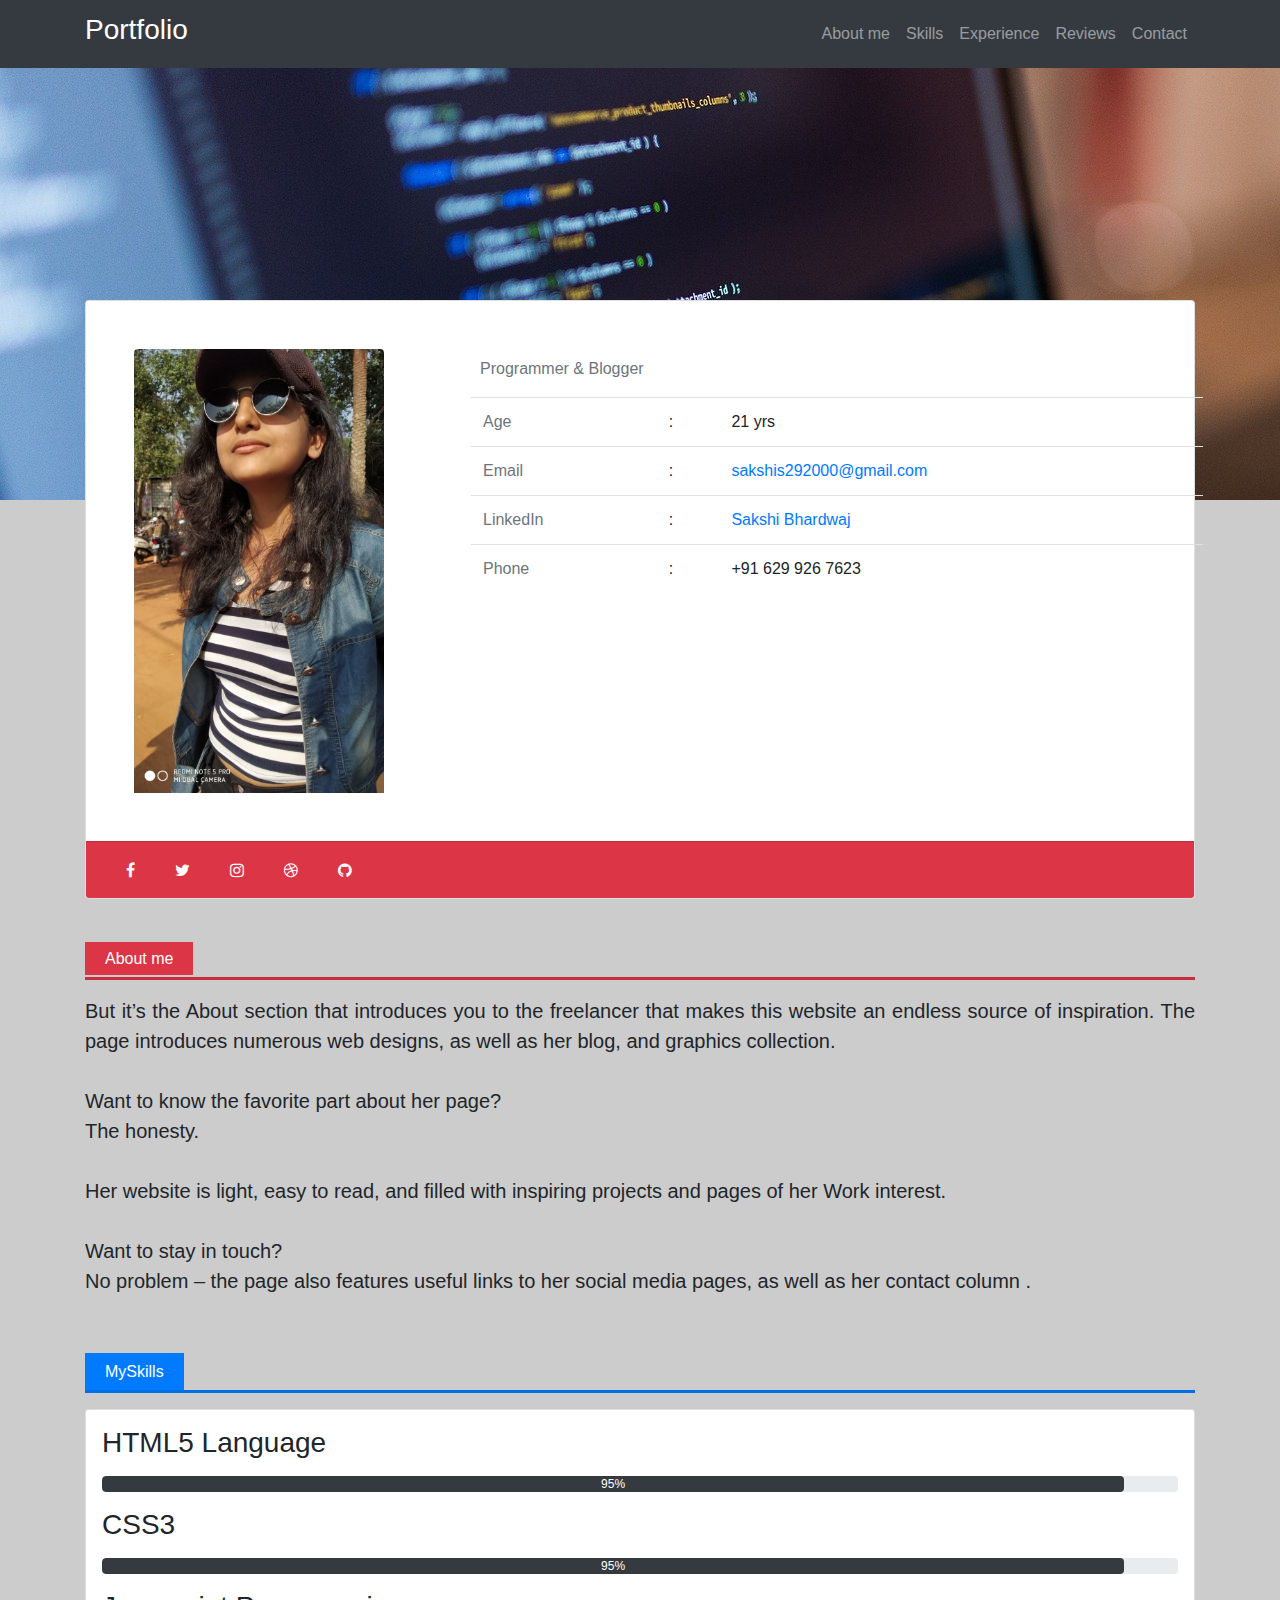
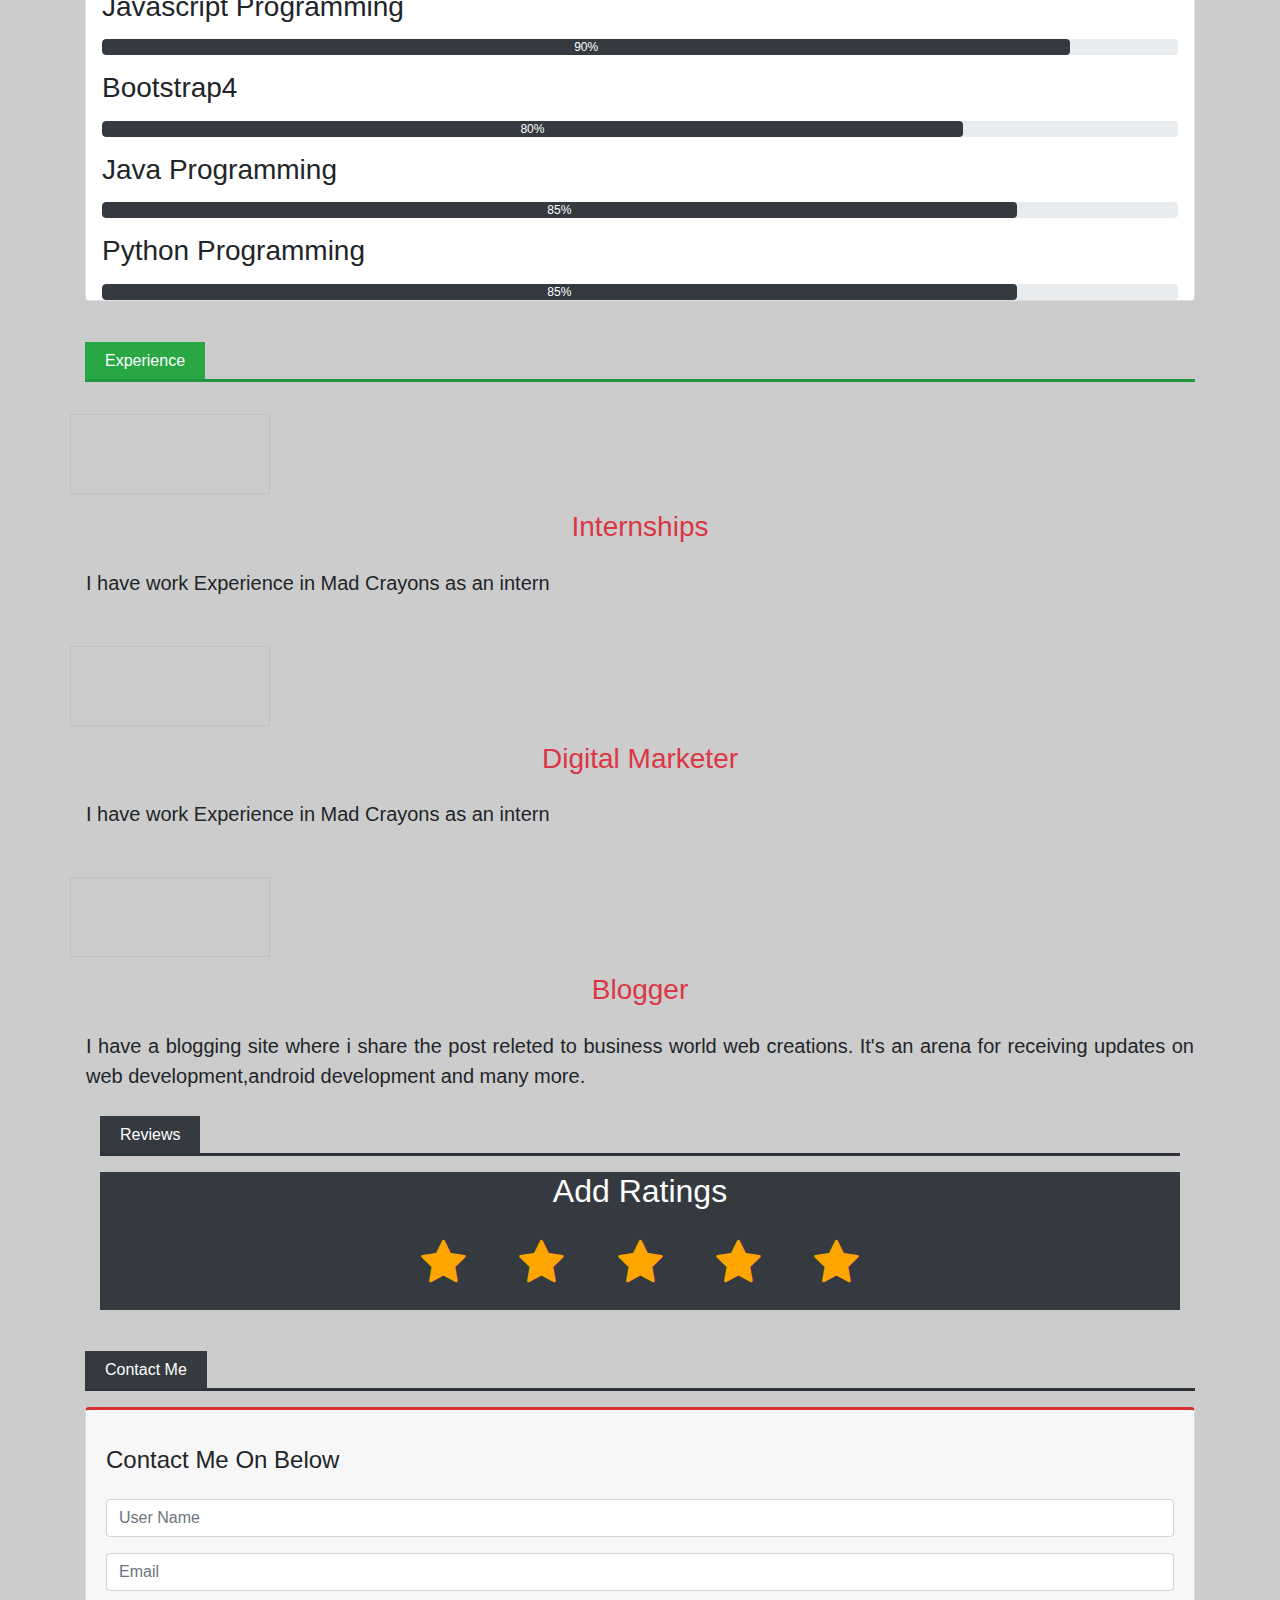
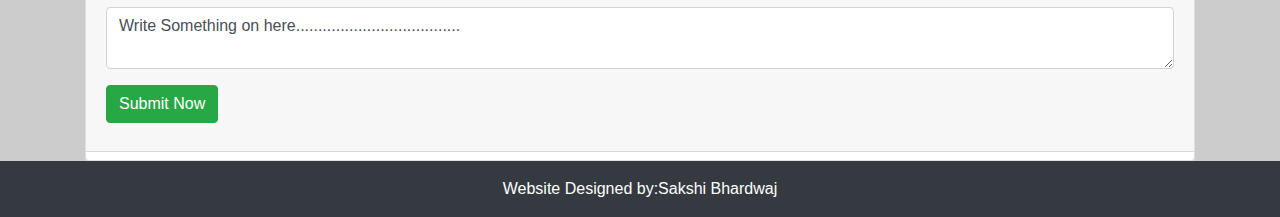
<file: index.html>
<!DOCTYPE html>
<html lang="en">
  <head>
    <meta charset="utf-8">
    <meta http-equiv="X-UA-Compatible" content="IE=edge">
    <meta name="viewport" content="width=device-width, initial-scale=1">
    <!-- The above 3 meta tags *must* come first in the head; any other head content must come *after* these tags -->
    <title>My Portfolio</title>

    <!-- Bootstrap -->
    <link href="css/mystyle.css" rel="stylesheet">

    

    <link rel="stylesheet" href="https://cdnjs.cloudflare.com/ajax/libs/font-awesome/4.7.0/css/font-awesome.min.css">

    <link rel="stylesheet" href="https://maxcdn.bootstrapcdn.com/bootstrap/4.1.3/css/bootstrap.min.css">
<script src="https://ajax.googleapis.com/ajax/libs/jquery/3.3.1/jquery.min.js"></script>
<script src="https://cdnjs.cloudflare.com/ajax/libs/popper.js/1.14.3/umd/popper.min.js"></script>
<script src="https://maxcdn.bootstrapcdn.com/bootstrap/4.1.3/js/bootstrap.min.js"></script>

    


    
  </head>
  <body data-spy="scroll" data-target="navbar">
    <div id="Header">
      <nav class="navbar navbar-expand-sm navbar-dark bg-dark fixed-top">
        <div class="container">
          <button class="navbar-toggler" data-toggle="collapse" data-target="#Navbar">
            <span class="navbar-toggler-icon"></span>
          </button>
          <a href="#" class="navbar-brand"><h3>Portfolio</h3></a>
          <div class="collapse navbar-collapse" id="#Navbar"></div>
          <ul class="navbar-nav ml-auto">
            <li class="nav-item"><a href="#About" class="nav-link">About me</a></li>
            <li class="nav-item"><a href="#Skills" class="nav-link">Skills</a></li>
            <li class="nav-item"><a href="#Experience" class="nav-link">Experience</a></li>
            <li class="nav-item"><a href="#Reviews" class="nav-link">Reviews</a></li>
            <li class="nav-item"><a href="#Contact" class="nav-link">Contact</a></li>

          </ul>
        </div>
      </nav>
    </div>
<!--Showcase-->
  <div id="bg-img"></div>

    <!--About me-->
    <div id="About">
      <div class="container">
        <div class="row">
          <div class="col">
            <div id="AboutData">
              <div class="card bg-white">
                <div class="card-title my-5">
                  <div class="media">
                    <img src="img/person2.jpg" width="250" height="250" class="img-fluid rounded-top mx-5 d-none d-lg-block">
                    <div class="media-body">
                      <h3 class="display-4 ml-5"></h3>
                      <p class="text-muted ml-5">Programmer & Blogger</p>
                      <div class="container">
                        <table class="table table-response ml-4">
                          <tr>
                            <td class="text-muted">Age</td>
                            <td>:</td>
                            <td>21 yrs</td>

                          </tr>
                          <tr>
                            <td class="text-muted">Email</td>
                            <td>:</td>
                            <td><a href="mailto:sakshis292000@gmail.com">sakshis292000@gmail.com</a></td>

                          </tr>
                          <tr>
                            <td class="text-muted">LinkedIn</td>
                            <td>:</td>
                            <td><a href="https://www.linkedin.com/in/sakshi-bhardwaj-bb399b1b3/">Sakshi Bhardwaj<a></td>

                          </tr>
                          <tr>
                            <td class="text-muted">Phone</td>
                            <td>:</td>
                            <td>+91 629 926 7623</td>

                          </tr>
                        </table>
                      </div>
                    </div>
                  </div>
                </div><div class="card-footer bg-danger">
                  <!--<a href="#" ><i class="fa fa facebook fa-2x mx-3"></i></a>
                  <a href="#" ><i class="fa fa twitter fa-2x mx-3"></i></a>
                  <a href="#" ><i class="fa fa youtube fa-2x mx-3"></i></a>
                  <a href="#" ><i class="fa fa pinterest fa-2x mx-3"></i></a>
                  <a href="#" ><i class="fa fa github fa-2x mx-3"></i></a>-->
                  <p class="mb-0 d-flex">
                    <a href="#" class="d-flex align-items-center justify-content-center"><span class="fa fa-facebook"><i class="sr-only">Facebook</i></span></a>
                    <a href="#" class="d-flex align-items-center justify-content-center"><span class="fa fa-twitter"><i class="sr-only">Twitter</i></span></a>
                    <a href="#" class="d-flex align-items-center justify-content-center"><span class="fa fa-instagram"><i class="sr-only">Instagram</i></span></a>
                    <a href="#" class="d-flex align-items-center justify-content-center"><span class="fa fa-dribbble"><i class="sr-only">Dribbble</i></span></a>
                    <a href="#" class="d-flex align-items-center justify-content-center"><span class="fa fa-github"><i class="sr-only">Github</i></span></a>

                  </p>

                  
                </div>
              </div>
            </div>
          </div>
        </div>
      </div>
      <div class="container mt-5">
        <div class="row">
          <div class="col">
            <span class="bg-danger text-white">About me</span><hr class="bg-danger">
            <p class="lead text-justify">
              But it’s the About section that introduces you to the freelancer that makes this website an endless source of inspiration.

The page introduces numerous web designs, as well as her blog, and graphics collection.<br><br>


              Want to know the favorite part about her page?<br>
              
              The honesty.<br><br>
              
              Her website is light, easy to read, and filled with inspiring projects and pages of her Work interest.<br><br>

            
            
             
Want to stay in touch?<br>

No problem – the page also features useful links to her social media pages, as well as her contact column .
            </p>
          </div>
        </div>
      </div>
    </div>


    <!--Skills-->
    <div id="Skills" class="mt-5"> 
      <div class="container">
        <span class="bg-primary text-white">MySkills</span><hr class="bg-primary"> 
        <div class="row">
          <div class="col">
            <div class="card bg-white">
              <h3 class="ml-3 my-3">HTML5 Language</h3>
              <div class="progress mx-3">
                <div class="progress progress-bar bg-dark" style="width:95%">95%</div>
              </div>

              <h3 class="ml-3 my-3">CSS3</h3>
              <div class="progress mx-3">
                <div class="progress progress-bar bg-dark" style="width:95%">95%</div>
              </div>

              <h3 class="ml-3 my-3">Javascript Programming</h3>
              <div class="progress mx-3">
                <div class="progress progress-bar bg-dark" style="width:90%">90%</div>
              </div>

              <h3 class="ml-3 my-3">Bootstrap4</h3>
              <div class="progress mx-3">
                <div class="progress progress-bar bg-dark" style="width:80%">80%</div>
              </div>

              <h3 class="ml-3 my-3">Java Programming</h3>
              <div class="progress mx-3">
                <div class="progress progress-bar bg-dark" style="width:85%">85%</div>
              </div>

              <h3 class="ml-3 my-3">Python Programming</h3>
              <div class="progress mx-3">
                <div class="progress progress-bar bg-dark" style="width:85%">85%</div>
              </div>
          </div>
        </div>
       
      </div>

    </div>

    <!--Experience-->
    <div id="Experience">
      <div class="container mt-5">
        <span class="bg-success text-white">Experience</span><hr class="bg-success">
        <div class="row">
         
          <div clas="col-lg-6">
            <div class="card-bg-white">
              <img scr="img/back.jpg" width="200" height="80" class="img-fluid my-5 m-auto py-3">
              <h3 class="text-center text-danger">Internships </h3>
              <p class="lead text-justify p-3">I have work Experience in Mad Crayons as an intern</p>
            </div>

            <div clas="col-lg-6 mt-5">
              <div class="card-bg-white">
                <img scr="img/google.jpg" width="200" height="80" class="img-fluid my-5 m-auto py-3">
                <h3 class="text-center text-danger">Digital Marketer </h3>
                <p class="lead text-justify p-3">I have work Experience in Mad Crayons as an intern</p>
              </div>

              <div clas="col-lg-6 mt-5">
                <div class="card-bg-white">
                  <img scr="img/google.jpg" width="200" height="80" class="img-fluid my-5 m-auto py-3">
                  <h3 class="text-center text-danger">Blogger </h3>
                  <p class="lead text-justify p-3">I have a blogging site where i share the post releted to business world web creations.
                    It's an arena for receiving updates on web development,android development and many more.
                  </p>
                </div>

          </div>
        </div>
      </div>
    </div>

    <!--Reviews-->
    <div class="container">
      <span class="bg-dark text-white">Reviews </span><hr class="bg-dark" >
      <div class="row">
        <div class="col">
          <div class="container-fluid bg-dark">
    	
<h2 style="color:white; text-align:center;">Add Ratings</h2>
<div class="rating" align="center" >
<span class="fa fa-star"><i class="sr-only">Star</i></span>
<span class="fa fa-star"><i class="sr-only">Star</i></span>
<span class="fa fa-star"><i class="sr-only">Star</i></span>
<span class="fa fa-star"><i class="sr-only">Star</i></span>
<span class="fa fa-star"><i class="sr-only">Star</i></span>
 </div>

          </div>
          
          </div>
        </div>
      </div>
    </div>

    <!--Contact-->
    <div id="Contact">
      <div class="container mt-5">
        <span class="bg-dark text-white">Contact Me</span><hr class="bg-dark">
        <div class="row">
          <div class="col">
            <div class="card bg-white pb-2">
            <div class="card-header">
              <h4 class="my-4">Contact Me On Below</h4>
              <div class="form-group">
                <input type="text" placeholder="User Name" class="form-control">
              </div>

               <div class="form-group">
                 <input type="text" placeholder="Email" class="form-control">
              </div>

              <div class="form-group">
                <textarea class="form-control">Write Something on here.....................................</textarea>
             </div>

             <div class="form-group">
              <button class="btn btn-success text-white">Submit Now</button> 
           </div>
            </div>
            </div>
          </div>
        </div>
      </div>
    </div>

    



    <!--Footer-->
    <div class="container-fluid bg-dark">
      <div class="row">
        <div class="col">
          <div class="container">
            <p class="text-white pt-3 text-center">Website Designed by:Sakshi Bhardwaj</p>
          </div>
        </div>
      </div>
    </div>
  </body>
</html>
</file>
<file: css/mystyle.css>
body{
  background: #ccc !important;

}

#header a:hover{
  color: #fff;}
.rating{
font-size:48px;
}
.rating{
color: orange;
padding:10px;
}


#bg-img{
  background: url("../img/back.jpg");
  background-repeat: no-repeat;
  min-height: 500px;
}

  #About{
    margin-top: -200px;
  }

  #About .fa{
    color: #fff;
  }

  #About span{
    padding: 8px 20px 8px 20px;
  }

  #About hr{
    border-width: 3px;
    margin-top: 6px;
  }

  #Skills span{
    padding: 10px 20px 10px 20px;
  }

  #Skills hr{
    border-width: 3px;
    margin-top: 6px;
  }

  #Experience span{
    padding: 10px 20px 10px 20px;
  }

  #Experience hr{
    border-width: 3px;
    margin-top: 6px;
  }

  #Experience .card{
    border-top: 3px solid #d63031;
  }

 #Review hr{
    border-width: 3px;
    margin-top: 6px;
  }

  #Contact span{
    padding: 10px 20px 10px 20px;
  }

  #Contact hr{
    border-width: 3px;
    margin-top: 6px;
  }
</file>
